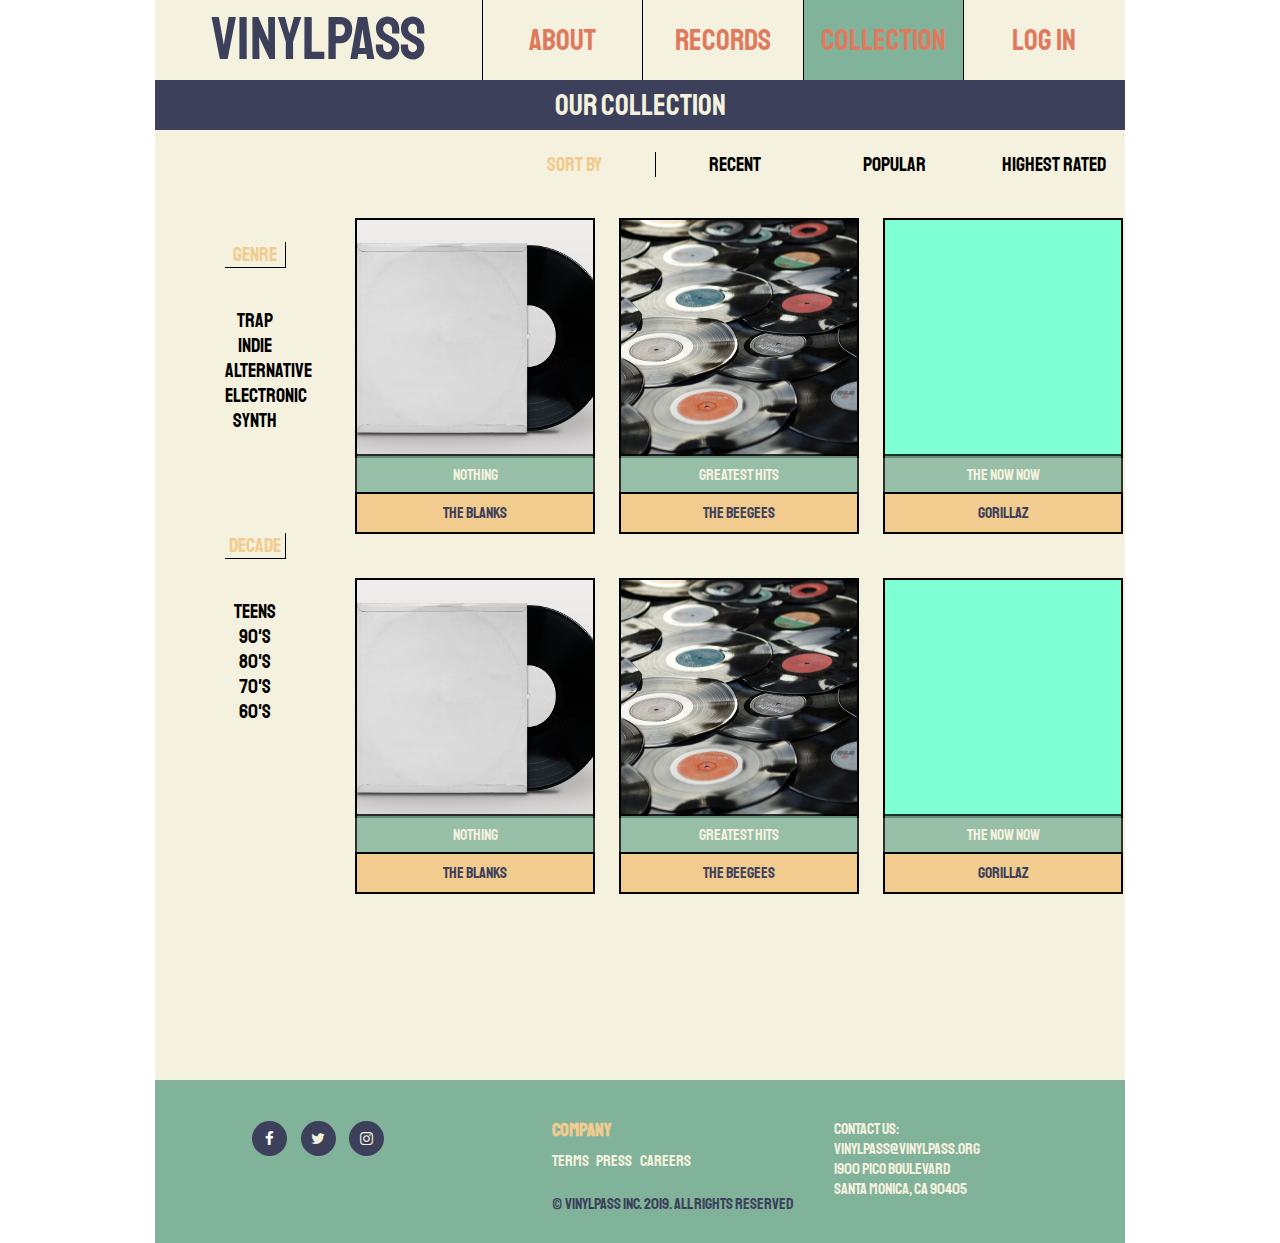
<file: collection.html>
﻿<!DOCTYPE html>
<html lang="en" >

<head>
  <meta charset="UTF-8">
  <title>Collection</title>
  <meta name="viewport" content="width=device-width, initial-scale=1">
<link rel="stylesheet" href="https://cdnjs.cloudflare.com/ajax/libs/font-awesome/4.7.0/css/font-awesome.min.css">
  
  
      <link rel="stylesheet" href="css/style.css">

  
</head>

<body>

   <div id="wrapper"> 
<header>
<ul id="main-nav">
  <li id="logo"><a href="index.html">VinylPass</a></li>
          <li><a href="index.html">About</a></li>
          <li><a href="rom-toggle.html">Records</a></li>
          <li><a href="collection.html" id="selected">Collection</a></li>
          <li><a href="login.html">Log In</a></li>
        </ul>
  
</header>
   
   
   
   
   
   
   <div id="content-collection">
     <div id="title-login">Our Collection</div>
     <ul class="sort-by"> 
       <li>Sort By</li>
       <li>Recent</li>
       <li>Popular</li>
       <li> Highest Rated </li>
     </ul>
     
     <ul id="genre" class="sort-by">
       <li>Genre</li>
       <li>Trap</li>
       <li>Indie</li>
       <li>Alternative</li>
       <li>Electronic</li>
       <li>Synth</li>
     </ul>
     
     <ul id="decade" class="sort-by">
       <li>Decade</li>
       <li>Teens</li>
       <li>90's</li>
       <li>80's</li>
       <li>70's</li>
       <li>60's</li>
     </ul>
     
     
       
      
     
     <section class="record-group">

	<a href="details.html">
    <div class="record rec1">
      <div class="album-name">Nothing</div>
      <div class="band-name">The Blanks</div>
	</div>
	</a>

	<a href="details.html">
    <div class="record rec2"> 
    <div class="album-name">Greatest Hits</div>
      <div class="band-name">The Beegees</div></div>
	</a>

	<a href="details.html">
    <div class="record rec3">
	
    
    <div class="album-name">The Now Now</div>
      <div class="band-name">Gorillaz</div></div>
    	</a>
    
    
  </section>
     
     
     <section class="record-group group2">
    <div class="record rec1">
      <div class="album-name">Nothing</div>
      <div class="band-name">The Blanks</div>
    
    </div>
    <div class="record rec2"> 
    
    <div class="album-name">Greatest Hits</div>
      <div class="band-name">The Beegees</div></div>
    <div class="record rec3">
    
    <div class="album-name">The Now Now</div>
      <div class="band-name">Gorillaz</div></div>
    
    
    
  </section>
     
   </div>
   
   
   
   
   
   
   <footer>
    <a href="#" class="fa fa-facebook"></a>
  <a href="#" class="fa fa-twitter"></a>
  <a href="#" class="fa fa-instagram"></a>
      
      <div id="company">
        <h3>Company</h3>
        <ul>
          <li>Terms </li>
          <li>Press </li>
            <li>Careers</li>
        </ul>
      </div>
      <div id="copyright">
        © VinylPass Inc. 2019. All Rights Reserved
      </div>
      
      <div id="contact">
        Contact Us: <br>VinylPass@VinylPass.org <br>
1900 Pico BOulevard <br>
Santa Monica, CA
90405
      </div>
    </footer>
   
   
   <div id="wrapper">
  
  

</body>

</html>
</file>
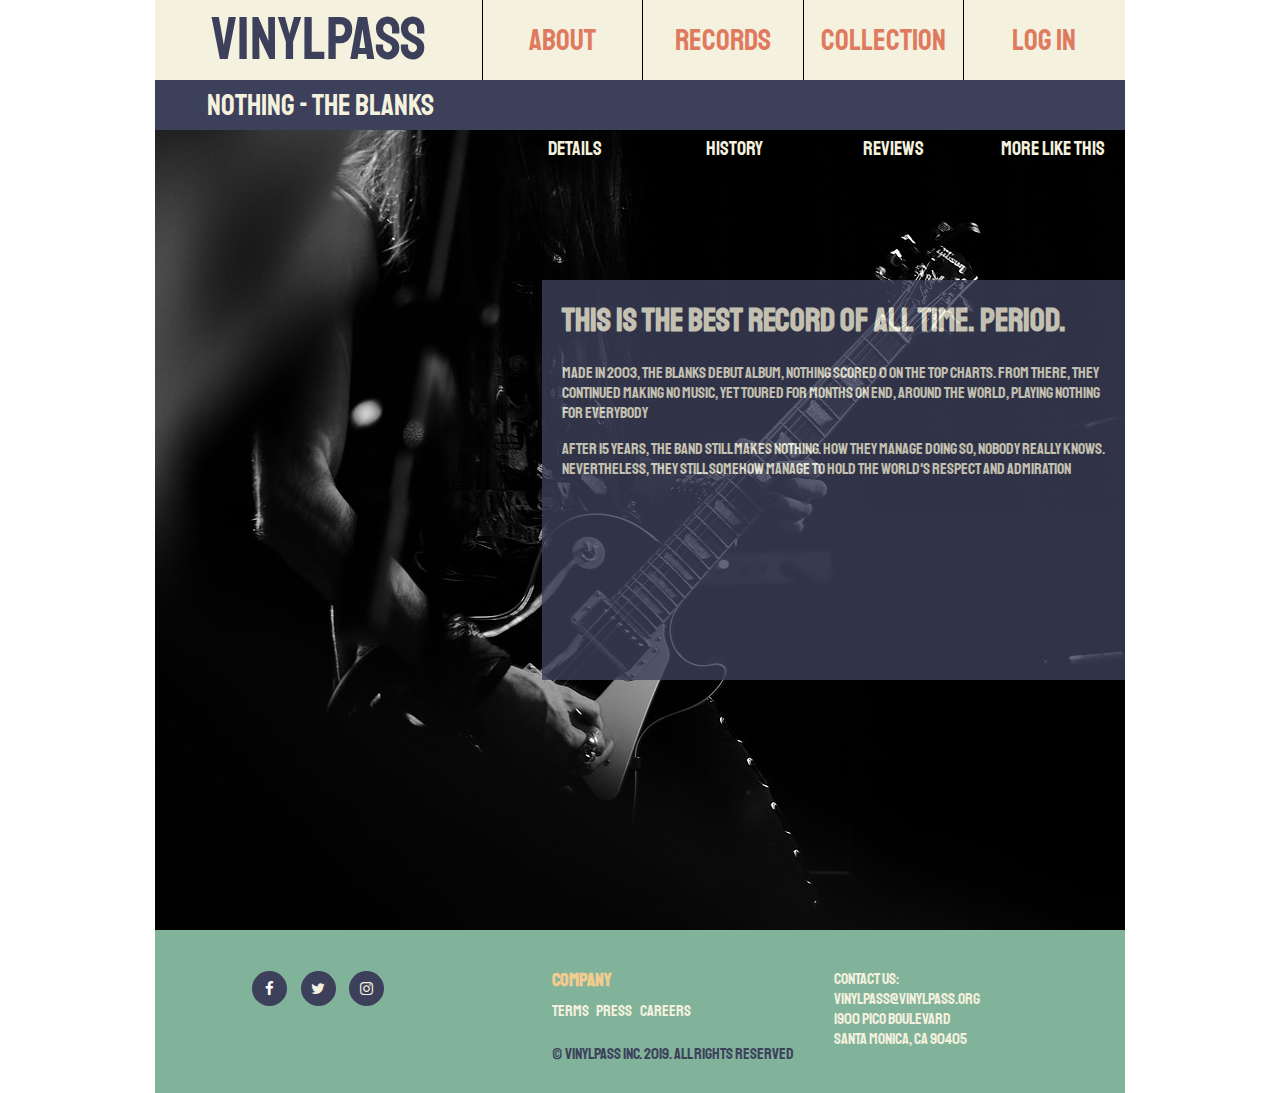
<file: details.html>
﻿ <!DOCTYPE html>
<html lang="en" >

<head>
  <meta charset="UTF-8">
  <title>Record Details</title>
  <meta name="viewport" content="width=device-width, initial-scale=1">
<link rel="stylesheet" href="https://cdnjs.cloudflare.com/ajax/libs/font-awesome/4.7.0/css/font-awesome.min.css">
  
  
      <link rel="stylesheet" href="css/style.css">

  
</head>

<body>

   <div id="wrapper"> 
<header>
<ul id="main-nav">
  <li id="logo"><a href="index.html">VinylPass</a></li>
          <li><a href="index.html">About</a></li>
          <li><a href="rom-toggle.html">Records</a></li>
          <li><a href="collection.html">Collection</a></li>
          <li><a href="login.html">Log In</a></li>
        </ul>
  
</header>
   
   
   
   
   
   
   <div id="content-det">
     <div id="title">
     &nbsp &nbsp &nbsp &nbsp &nbsp &nbsp &nbspNothing - The Blanks</div>
     <div id="back-image-det">
     
     <ul class="sort-by"> 
       <li>Details</li>
       <li>History</li>
       <li>Reviews</li>
       <li>More Like This </li>
     </ul>
     
       <div id="info">
         <h1>This is the best record of all time. Period.</h1>
         <p>Made in 2003, The Blanks debut album, nothing scored 0 on the top charts. From there, they continued making no music, yet toured for months on end, around the world, playing nothing for everybody
         </p>
         <p>
           After 15 years, the band still makes nothing. How they manage doing so, nobody really knows. Nevertheless, they still somehow manage to hold the world's respect and admiration
           
         </p>
       </div>
     

     
     
    
     
   </div>
   
   
   
   
   
   
   <footer>
    <a href="#" class="fa fa-facebook"></a>
  <a href="#" class="fa fa-twitter"></a>
  <a href="#" class="fa fa-instagram"></a>
      
      <div id="company">
        <h3>Company</h3>
        <ul>
          <li>Terms </li>
          <li>Press </li>
            <li>Careers</li>
        </ul>
      </div>
      <div id="copyright">
        © VinylPass Inc. 2019. All Rights Reserved
      </div>
      
      <div id="contact">
        Contact Us: <br>VinylPass@VinylPass.org <br>
1900 Pico BOulevard <br>
Santa Monica, CA
90405
      </div>
    </footer>
   
   
   <div id="wrapper">
  
  

</body>

</html>
</file>
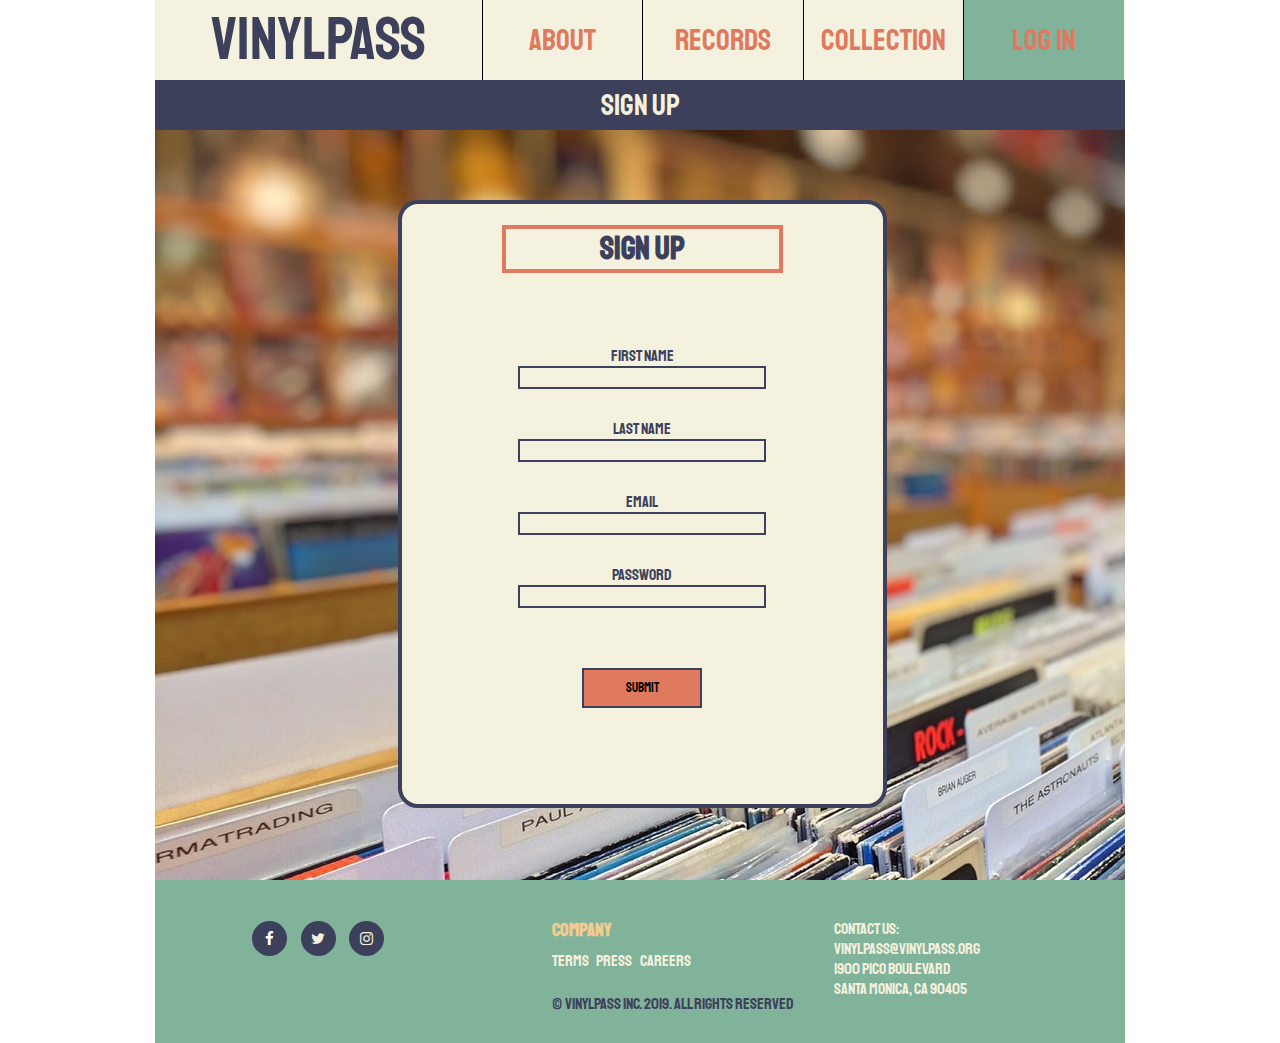
<file: login.html>
﻿<!DOCTYPE html>
<html lang="en" >

<head>
  <meta charset="UTF-8">
  <title>Log In</title>
  <meta name="viewport" content="width=device-width, initial-scale=1">
<link rel="stylesheet" href="https://cdnjs.cloudflare.com/ajax/libs/font-awesome/4.7.0/css/font-awesome.min.css">
  
  
      <link rel="stylesheet" href="css/style.css">

  
</head>

<body>

   <div id="wrapper"> 
<header>
<ul id="main-nav">
  <li id="logo"><a href="index.html">VinylPass</a></li>
          <li><a href="index.html">About</a></li>
          <li><a href="rom-toggle.html">Records</a></li>
          <li><a href="collection.html">Collection</a></li>
          <li><a href="login.html" id="selected">Log In</a></li>
        </ul>
  
</header>
   
   
   
   
   
   
   <div id="content-login">
     <div id="title-login">
     Sign Up</div>
     <div id="back-image"> 
     
    
     <div id="login">
       <h1> Sign Up </h1>
       
       <form>
         First Name<br>
         <input type="text" name="firstname"><br>
         Last Name<br>
         <input type="text" name="lastname"> <br>
         Email<br>
         <input type="text" name="email">
         <br>
         Password <br>
         <input type="text" name="password">
         
         <br>
         <input type="submit" value="submit">
         
         
       </form>
       
       </div>
     

     
     
     </div>
     
   </div>
   
   
   
   
   
   
   <footer>
    <a href="#" class="fa fa-facebook"></a>
  <a href="#" class="fa fa-twitter"></a>
  <a href="#" class="fa fa-instagram"></a>
      
      <div id="company">
        <h3>Company</h3>
        <ul>
          <li>Terms </li>
          <li>Press </li>
            <li>Careers</li>
        </ul>
      </div>
      <div id="copyright">
        © VinylPass Inc. 2019. All Rights Reserved
      </div>
      
      <div id="contact">
        Contact Us: <br>VinylPass@VinylPass.org <br>
1900 Pico BOulevard <br>
Santa Monica, CA
90405
      </div>
    </footer>
   
   
   <div id="wrapper">
  
  

</body>

</html>
</file>
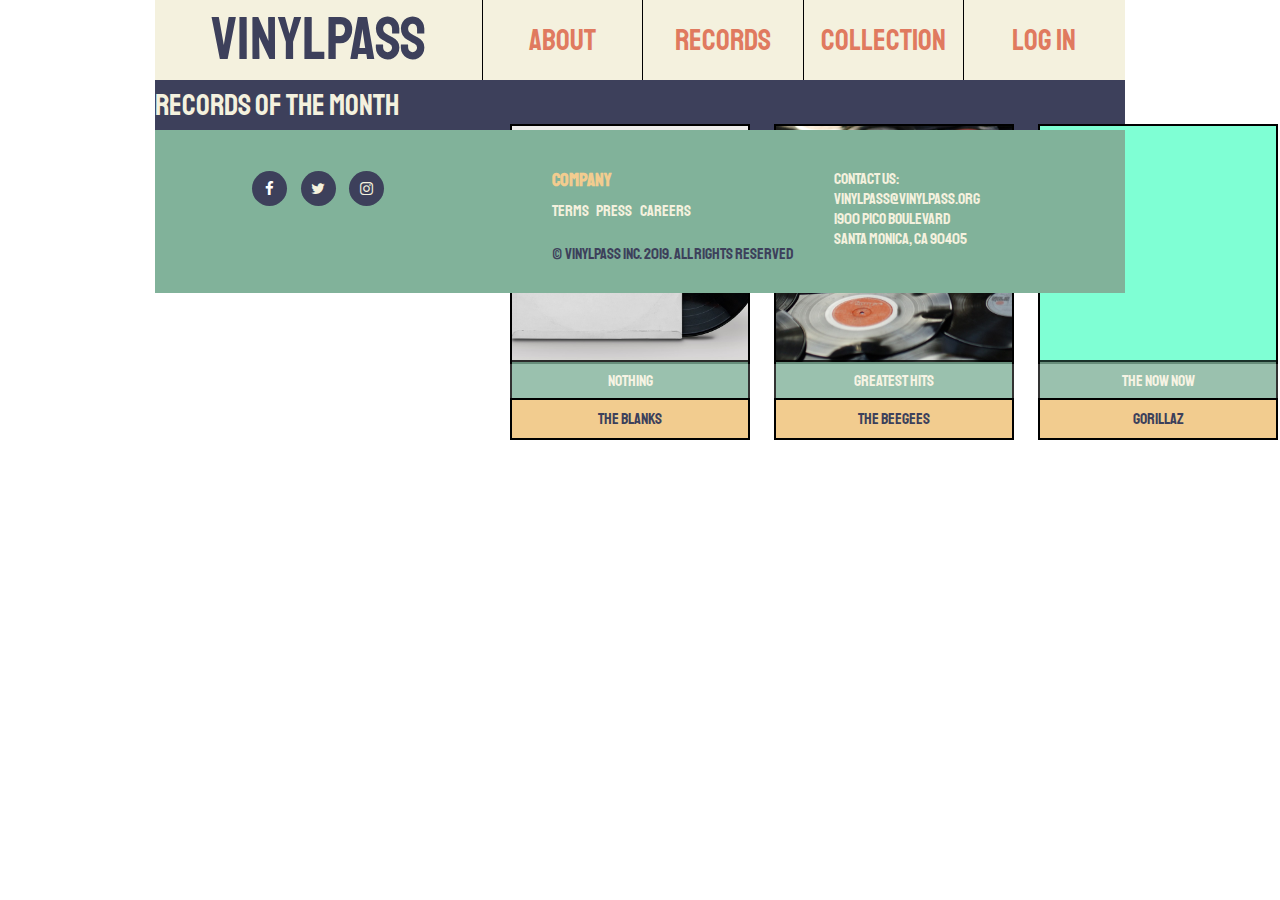
<file: rom.html>
<!DOCTYPE html>
<html lang="en" >

<head>
  <meta charset="UTF-8">
  <title>Records Of The Month</title>
  <meta name="viewport" content="width=device-width, initial-scale=1">
<link rel="stylesheet" href="https://cdnjs.cloudflare.com/ajax/libs/font-awesome/4.7.0/css/font-awesome.min.css">
  
  
      <link rel="stylesheet" href="css/style.css">

  
</head>

<body>

   <div id="wrapper"> 
<header>
<ul id="main-nav">
  <li id="logo"><a href="#">VinylPass</a></li>
          <li><a href="#">About</a></li>
          <li><a href="#">Records</a></li>
          <li><a href="#">Collection</a></li>
          <li><a href="#">Log In</a></li>
        </ul>
  
</header>
   
   
   
   
   
   
   <div id="content">
     <div id="title">Records Of The Month</div>
     
     
     <section class="record-group">
    <div class="record rec1">
      <div class="album-name">Nothing</div>
      <div class="band-name">The Blanks</div>
    
    </div>
    <div class="record rec2"> 
    
    <div class="album-name">Greatest Hits</div>
      <div class="band-name">The Beegees</div></div>
    <div class="record rec3">
    
    <div class="album-name">The Now Now</div>
      <div class="band-name">Gorillaz</div></div>
    
    
    
  </section>
     
   </div>
   
   
   
   
   
   
   <footer>
    <a href="#" class="fa fa-facebook"></a>
  <a href="#" class="fa fa-twitter"></a>
  <a href="#" class="fa fa-instagram"></a>
      
      <div id="company">
        <h3>Company</h3>
        <ul>
          <li>Terms </li>
          <li>Press </li>
            <li>Careers</li>
        </ul>
      </div>
      <div id="copyright">
        © VinylPass Inc. 2019. All Rights Reserved
      </div>
      
      <div id="contact">
        Contact Us: <br>VinylPass@VinylPass.org <br>
1900 Pico BOulevard <br>
Santa Monica, CA
90405
      </div>
    </footer>
   
   
   <div id="wrapper">
  
  

</body>

</html>
</file>
<file: css/style.css>
@import url('https://fonts.googleapis.com/css?family=Staatliches');

* {
/*   outline: 1px dashed gray; */
   font-family: 'Staatliches', cursive;
}


#wrapper {
  width: 970px;
  margin: 0 auto;
}

body {
  padding:0px;
  margin:0px;
}

/*begin header styles */

#main-nav {
  list-style-type:none;
  margin:0;
  padding:0;
  background-color:#333;
  overflow:hidden;
}



li {

  float:left;
  width:16.444%;
  border-right:1px solid black;
}

li:last-child {
  border-right:1px solid #f4f1de;
  
}

li a {
  color:white;
  display:block;
  background-color:#dddddd;
  text-align: Center;
  padding:30px 0;
  text-decoration:none;
  line-height:20px;
  font-size:30px;
}

li a:link {
  text-decoration:none;
  color:black;
  background-color:#f4f1de;
  color:#e07a5f;
  
  
}

li a:visited {
  text-decoration:none;
  color:black;
  background-color:#f4f1de;
  color:#e07a5f;
  
}

li a:hover {
  text-decoration:none;
  background-color:#81b29a;
  color:#f4f1de;
}

li a:active {
  background-color:#3d405b;
}

#selected {
	background-color:#81b29a;
}


#logo {
  width:33.7%;
}

#logo a {
  font-size:60px;
  line-height:20px;
  padding:30px;
  color:#3d405b;
}

#logo a:hover {
  background-color:#f4f1de;
    color:#81b29a;
}

#logo a:active {
  color:#f4f1de;
  background-color:#81b29a;
}


/*Begin Footer Styles */

footer {
  width: 100%;
  height:163px;
  position:relative;
  background-color:#81b29a;
}

.fa {
  position:absolute;
  
  padding: 10px;
  font-size: 15px;
  width: 15px;
  text-align: center;
  text-decoration: none;
  border-radius: 50%;
  color:#f4f1de;
  background: #3d405b;
  top:25%;
}

.fa:hover {
  opacity: 0.7;
}

.fa-facebook {
  
  left:10%;
  color: white;
}

.fa-twitter {
 
  left:15%;
  background:
}

.fa-instagram {
 
  left:20%;
}




#company {
  position:absolute;
  top:12%;
  left:40.9%;
}

#copyright {
  position:absolute;
  left:40.9%;
  top:60%;
  color:#3d405b;
}

#contact {
 color:#f4f1de;
  position:absolute;
  width:24.2%;
   top:24%;
  left:70%;
}
#company h3{
  color:#f2cc8f;
}

#company ul {
list-style-type:none;
  margin-top:-10px;
  padding:0;
}

#company li {
  float:left;
  border-right:none;
  color:#f4f1de;
  margin-right:1em;
}

#company li:hover {
  color:#e07a5f;
}


  
  /*begin content style */
#content {
  width:100%;
  background-color:antiquewhite;
}

.vinyl-store {
  position:relative;
  background-image:url("../images/record-store-bg.jpg");
  height:600px;
  background-position:Center;
}

.vinyl-stack {
  position:relative;
  background-image:url("../images/record-stack.jpg");
  height:600px;
  background-position:Center;
}

.vinyl-table{
  position:relative;
  background-image:url("../images/turntable-needle.jpg");
  height:600px;
  background-position:Center;
}


.slogan {
  border:1px solid black;
  position: absolute;
  width:40.8%;
  height:138.5px;
  top:36%;
  right:10%;
  background-color:rgba(61,64,91,.5);
  font-size:40px;
  color:#f4f1de;
  text-align:center;
  line-height:138.5px;
  
}

.vinyl-stack .slogan {
  left:10%;
}

/*INSERT FROM DETAILS CSS*/

#title {
  width:100%;
 
  text-align:left;
  font-size:30px;
  height:50px;
  background-color:#3d405b;
  color:#f4f1de;
  line-height:50px;
}

#content-det {
    height: 1000px;
    position:relative;
  }
  
  #back-image-det {
    margin-top:-16px;
    padding:0;
    height:800px;
    background-image:url("../images/bw-guitar-bg.jpg");
  }
  
  .sort-by {
    padding-top:6px;
    list-style-type:none;
    margin-left:300px;
    width:100%;
  }
  
  .sort-by li {
    color: #f4f1de;
    display:inline;
    text-align:center;
    border:none;
    font-size:20px
  }
  
  .sort-by li:hover {
    color:#81b29a
  }
  
  #info {
    
    padding-left:20px;
    padding-right:20px;
    position:absolute;
    right:0%;
    top:20%;
    color:#f4f1de;
    background-color:#3d405b;
    width:56%;
    height:400px;
    opacity:.8;
    
   
  }

/*INSERT LOGIN STYLE */

#title-login {
  width:100%;
 
  text-align:center;
  font-size:30px;
  height:50px;
  background-color:#3d405b;
  color:#f4f1de;
  line-height:50px;
}

 #content-login {
    height: 800px;
    position:relative;
  }


#back-image {
    margin-top:0px;
    padding:0;
    height:800px;
    background-image:url("../images/record-store-bg.jpg");
  }
  
  #login {
    background-color:#f4f1de;
    position:absolute;
    left:25%;
    top:15%;
    height:600px;
    width:49.6%;
    border: 4px solid #3d405b;
    border-radius:20px;
  }
  
  #login h1 {
    text-align:center;
    border:4px solid #e07a5f;
    margin-left: 100px;
    margin-right: 100px;
    color:#3d405b;
  }
  
  
 
  
  form {
    text-align:center;
    margin-top:15%;
    color:#3d405b
  }
  
  input {
    margin-bottom:30px;
    width:50%;
    background-color:#f4f1de;
    border:2px solid #3d405b;
  }
  
  input:last-child {
    margin-top:30px;
    background-color:#e07a5f;
    width:25%;
    height:40px;
  }
  
  input:last-child:hover {
    background-color:#81b29a;
  }
  
  input:last-child:active {
    color:#f4f1de;
  }
  
/*INSERT COLLECTION STYLE*/

#content-collection {
    height: 1000px;
    position:relative;
background-color:#f4f1de;
  }



.record{
   outline:2px solid black;
  background-color:aquamarine;
  width:100%;
  height:357px;
  float:left;
  margin-right:4px;
  position:relative;
   background-image:url("../images/record-cover.jpg");
   background-position:50% 30%;
   background-size:970px 800px;
   background-repeat:no-repeat;
}


.rec2 {
  background-image:url("../images/record-pile.jpg")
}

.rec3 {
  background-image:url("https://images-na.ssl-images-amazon.com/images/I/81e0-aYy0CL._SL1500_.jpg");
}

.album-name {
  outline:2px solid black;
  width:100%;
  background-color:#81b29a;
  text-align:center;
  position:absolute;
  top:20%;
  height:38px;
  line-height:38px;
  color:#f4f1de;
  opacity:.8
}

.band-name {
  outline: 2px solid black;
  width:100%;
  background-color:#f2cc8f;
  color:#3d405b;
  text-align:center;
  position:absolute;
  bottom:20%;
  height:38px;
  line-height:38px;
  opacity.8;
}

.sort-by {
    list-style-type:none;
    margin-left:300px;
    
  }
  
  #content-collection .sort-by li {
    display:inline;
    text-align:center;
    border:none;
    font-size:20px;
	color:black;
  }
  
  #content-collection .sort-by li:hover {
    color:#81b29a
  }
  
  #content-collection .sort-by li:first-child {
    border-right:1px solid black;
    color:#f2cc8f;
  }
  
  #genre {
    clear:both;
    margin:0;
    padding:0;
    width:60px;
    margin-top:90px;
    margin-left:70px;
    
  }
  
  #genre li {
	
    display:block;
    width:60px;
    text-align:center;
  }
  
  #genre li:first-child {
    margin-bottom:40px;
    border-bottom:1px solid black;
  }
  
  #decade {
     clear:both;
    margin:0;
    padding:0;
    width:60px;
    padding-top:100px;
    margin-left:70px;
    
  }
  
  #decade li {
    display:block;
    width:60px;
    text-align:center;
  }
  
  #decade li:first-child {
    margin-bottom:40px;
    border-bottom:1px solid black;
  }
  
  
  
  .record-group{
    
    width: 768px;
    display:flex;
    flex-direction:row;
    justify-content:space-between;
    position: absolute;
    top:14%;
    right:0%;
  }
  
  .group2 {
    top:50%;
  }
  
  .record{
  
    background-position:center;
    background-size:360px 320px;
  background-color:aquamarine;
  width:236px;
  height:236px;
  flex:0 0 236px;
}
  
  .album-name{
    top:100%;
  }
  
  .band-name {
    bottom:-32%;
  }


/* INSERT ROM STYLE */

#header-rom {
position:relative;
}

#main-nav-rom {
display:none;
}

#main-nav-rom {
  /*mobile attempt*/
  position:absolute;
  z-index:150;
  left:0%;
  top:100%;
  
  /*mobile attempt*/
  list-style-type:none;
  margin:0;
  padding:0;
  background-color:#333;
  overflow:hidden;
  
}

#mob-logo {
  text-align:center;
  line-height:90px;
  font-size:40px;
  color:#3d405b;
  background-color:#f4f1de;
  height:90px;
  width:100%;
}

#logo-rom {
  display:none;
}

input.toggle, .toggle span {
  display:none;
}

.toggle {
  position:absolute;
  left:0%;
  background-color:#3d405b;
  color:white;
  text-align:center;
  line-height:90px;
  font-size:40px;
  width:100px;
  height:90px;
}


input[type=checkbox]:checked ~ #main-nav-rom, label.toggle {display: block; cursor: pointer;}

#main-nav-rom li {

  z-index:100;

  
  width:970px;
}

#main-nav-rom li:last-child {
  
   
}



#main-nav-rom li a {
  border-top:1px solid white;
  color:white;
  display:block;
  background-color:#dddddd;
  text-align: Center;
  padding:30px 0;
  text-decoration:none;
  line-height:220px;
  font-size:30px;
}

#main-nav-rom li a:link {
  text-decoration:none;
  color:black;
  background-color:#3d405b;
  color:#f4f1de;
  
  
}

#main-nav-rom li a:visited {
   text-decoration:none;
  color:black;
  background-color:#3d405b;
  color:#f4f1de;
  
}

#main-nav-rom li a:hover {
  text-decoration:none;
  background-color:#81b29a;
  color:#f4f1de;
}

#main-nav-rom li a:active {
  background-color:#3d405b;
}



#logo-rom {
  width:100%;
}

#logo-rom a {
  font-size:60px;
  line-height:20px;
  padding:30px;
  color:#f4f1de;
}

#logo-rom a:hover {
  background-color:#f4f1de;
    color:#81b29a;
}

#logo-rom a:active {
  color:#f4f1de;
  background-color:#81b29a;
}

#content-rom {
  width:100%;
  background-color:#f4f1de;
  height:1120px;
}

.record-rom{
   outline:2px solid black;
  background-color:aquamarine;
  width:100%;
  height:357px;
  float:left;
  margin-right:4px;
  position:relative;
   background-image:url("../images/record-cover.jpg");
   background-position:50% 30%;
   background-size:970px 800px;
   background-repeat:no-repeat;
}


.rec2 {
  background-image:url("../images/record-pile.jpg")
}

.rec3 {
  background-image:url("https://images-na.ssl-images-amazon.com/images/I/81e0-aYy0CL._SL1500_.jpg");
}

.album-name-rom {
  outline:2px solid black;
  width:100%;
  background-color:#81b29a;
  text-align:center;
  position:absolute;
  top:20%;
  height:38px;
  line-height:38px;
  color:#f4f1de;
  opacity:.8
}

.band-name-rom {
  outline: 2px solid black;
  width:100%;
  background-color:#f2cc8f;
  color:#3d405b;
  text-align:center;
  position:absolute;
  bottom:20%;
  height:38px;
  line-height:38px;
  opacity.8;
}



@media(min-width: 768px) {
  /*.record-group {
    display:grid;
    grid-template-columns:repeat(3, 315px 12px);
  }
  
  .record:fir*/
  #mob-logo {
    display:none;
  }
  
  #logo-rom {
    display:block;
  }

    input.toggle, label.toggle {
      display:none;
    }

  .title-rom {
	text-align:center;
}

  #main-nav-rom {
    position:relative;
   display:block;
list-style-type:none;
  margin:0;
  padding:0;
  background-color:#333;
  overflow:hidden;
  }
  
  #main-nav-rom li {
    float:left;
  width:16.444%;
  border-right:1px solid black;
  }
  
  #main-nav-rom li a {
    border-top:none;
  color:white;
  display:block;
  background-color:#dddddd;
  text-align: Center;
  padding:30px 0;
  text-decoration:none;
  line-height:20px;
  font-size:30px;
}

#main-nav-rom li a:link {
  text-decoration:none;
  color:black;
  background-color:#f4f1de;
  color:#e07a5f;
  
  
}
  
 #main-nav-rom li a:visited {
 text-decoration:none;
  color:black;
  background-color:#f4f1de;
  color:#e07a5f;
}

#main-nav-rom li a:hover {
  text-decoration:none;
  background-color:#81b29a;
  color:#f4f1de;
}

#main-nav-rom li a:active {
  background-color:#3d405b;
}

#main-nav-rom #logo-rom {
  width:33.7%;
}

#main-nav-rom #logo-rom a {
  font-size:60px;
  line-height:20px;
  padding:30px;
  color:#3d405b;
}

#main-nav-rom #selected {
	background-color:#81b29a;
}

#main-nav-rom #logo-rom a:visited {
  font-size:60px;
  line-height:20px;
  padding:30px;
  color:#3d405b;
}

#main-nav-rom #logo-rom a:hover {
  background-color:#f4f1de;
    color:#81b29a;
}

#main-nav-rom #logo-rom a:active {
  color:#f4f1de;
  background-color:#81b29a;
}
  
  #content-rom {
    height: 600px;
  }
  
  .dropdown-content {display:none; position:absolute; top:35px; left:0px; min-width:160px;}
  
  .record-group-rom{
    width: 974px;
    display:flex;
    flex-direction:row;
    justify-content:space-between;
    position: absolute;
    top:25%;
  }
  
  .record-rom{
  
    background-position:center;
    background-size:360px 320px;
  background-color:aquamarine;
  width:315px;
  height:315px;
  flex:0 0 315px;
}
  
  .album-name-rom{
    top:100%;
  }
  
  .band-name-rom {
    bottom:-24%;
  }
  
  #copyright{
    top:70%;
  }


}
</file>
